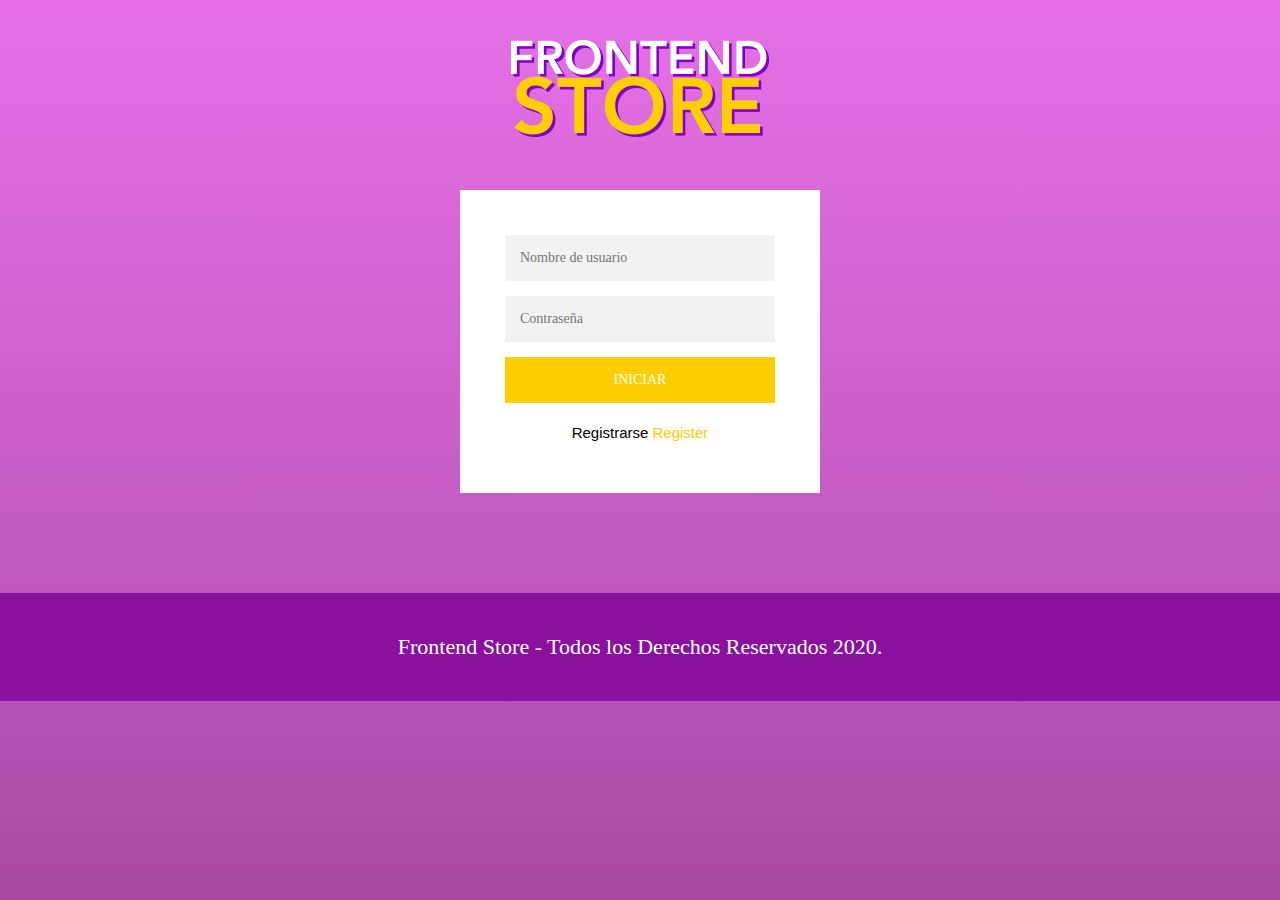
<file: index.html>
<!DOCTYPE html>
<html lang="en">
<head>
    <meta charset="UTF-8">
    <meta name="viewport" content="width=device-width, initial-scale=1.0">
    <meta http-equiv="X-UA-Compatible" content="ie=edge">
    <title>Frontend Store</title>
    <link rel="stylesheet" href="css/normalize.css">
    <link rel="stylesheet" href="css/bootstrap.css">
</head>
<body>
    <header>
        <img src="img/logo.png" alt="Logotipo">
    </header>
    <div class="login-page">
        <div class="form">
            <form action="index.html" class="register-form" method="POST">
                <input type="text" placeholder="Nombre de usuario"/>
                <input type="text" placeholder="Contraseña"/>
                <input type="text" placeholder="Correo"/>
                <button>Crear</button>
                <p class="mensaje"> Inicio de sesion <a href="#">Login</a>
                </p>
            </form>
            <form class="login-form" action="inicio.html" method="POST">
                <input type="text" placeholder="Nombre de usuario"/>
                <input type="text" placeholder="Contraseña"/>
                <button>Iniciar</button>
                <p class="mensaje"> Registrarse <a href="#">Register</a>
            </form>
        </div>
    </div>

    <footer class="footer">
        <p class="copyright">
            Frontend Store - Todos los Derechos Reservados 2020.
        </p>
    </footer>
    <script src='https://code.jquery.com/jquery-3.5.1.min.js'></script>

    <script>
        $('.mensaje a').click(function(){
        $('form').animate({height: "toggle", opacity: "toggle"}, "slow");
        });
    </script>
</body>
</html>
</file>
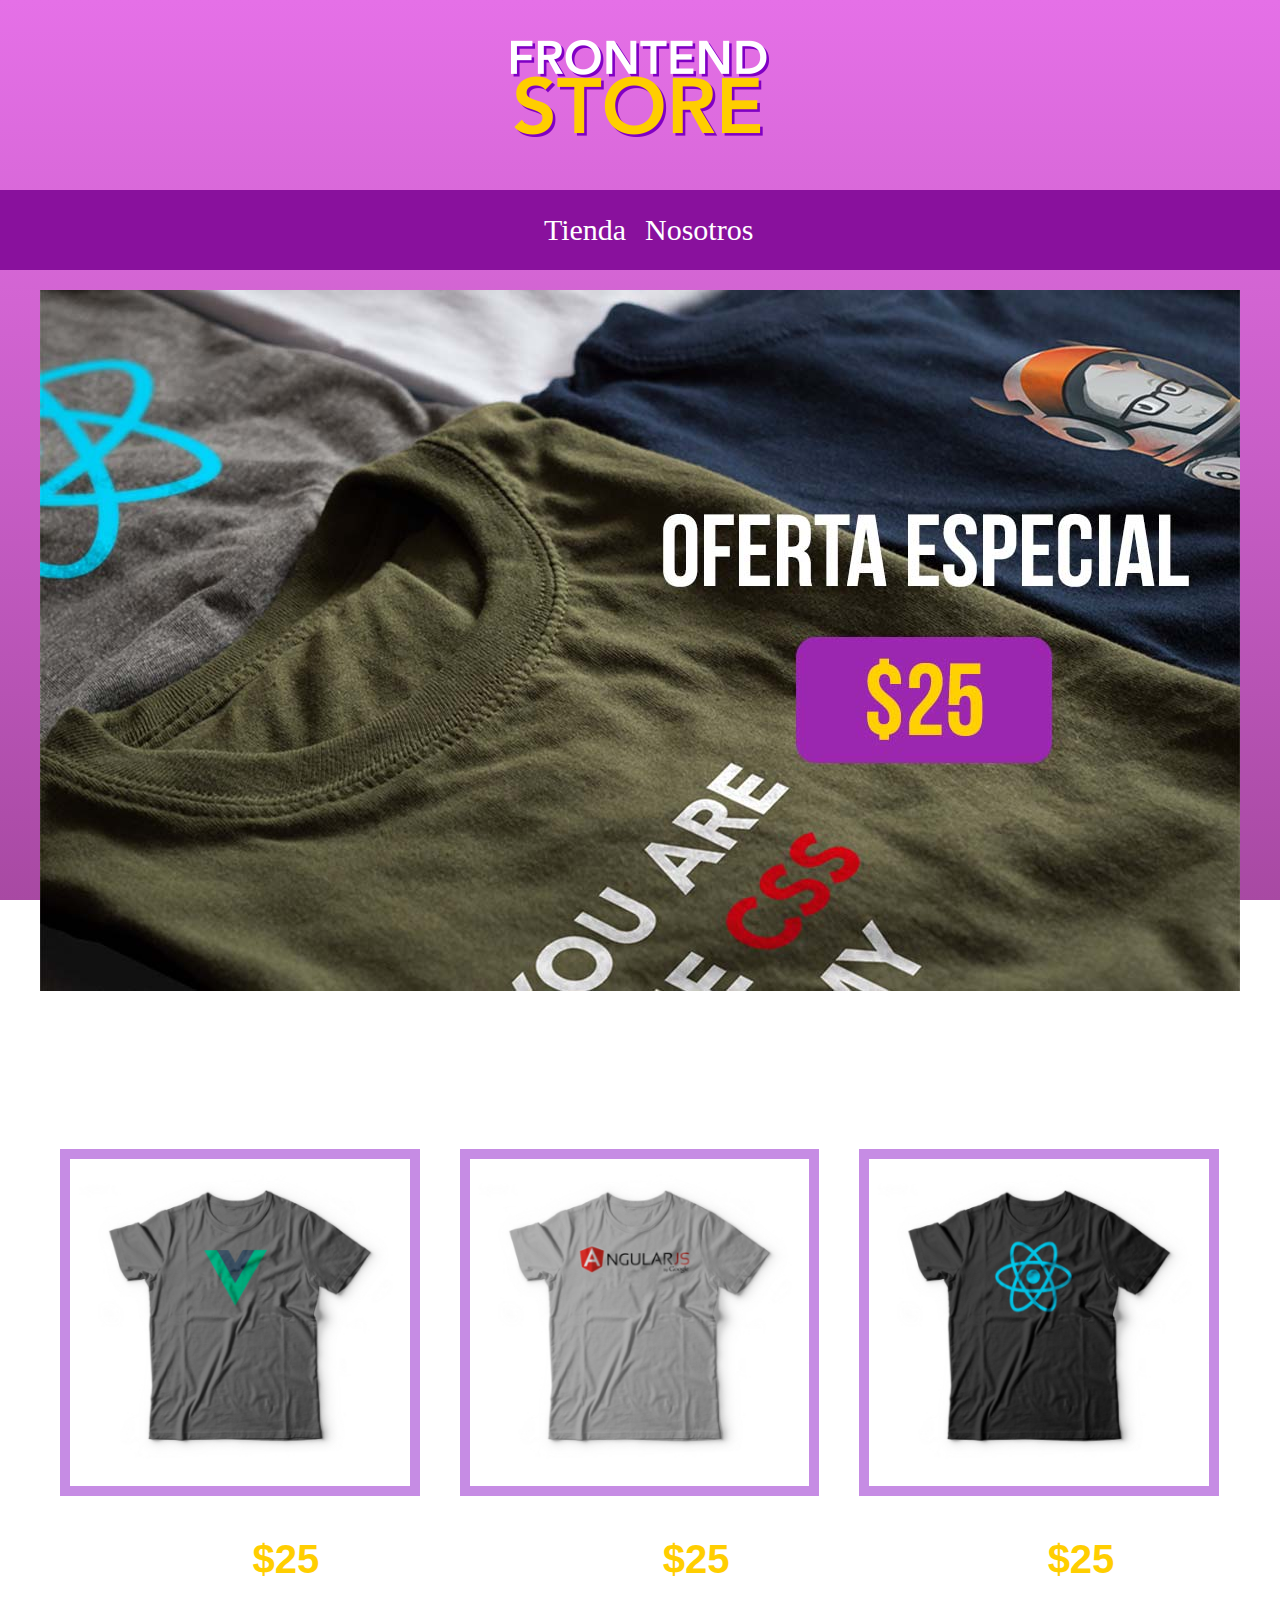
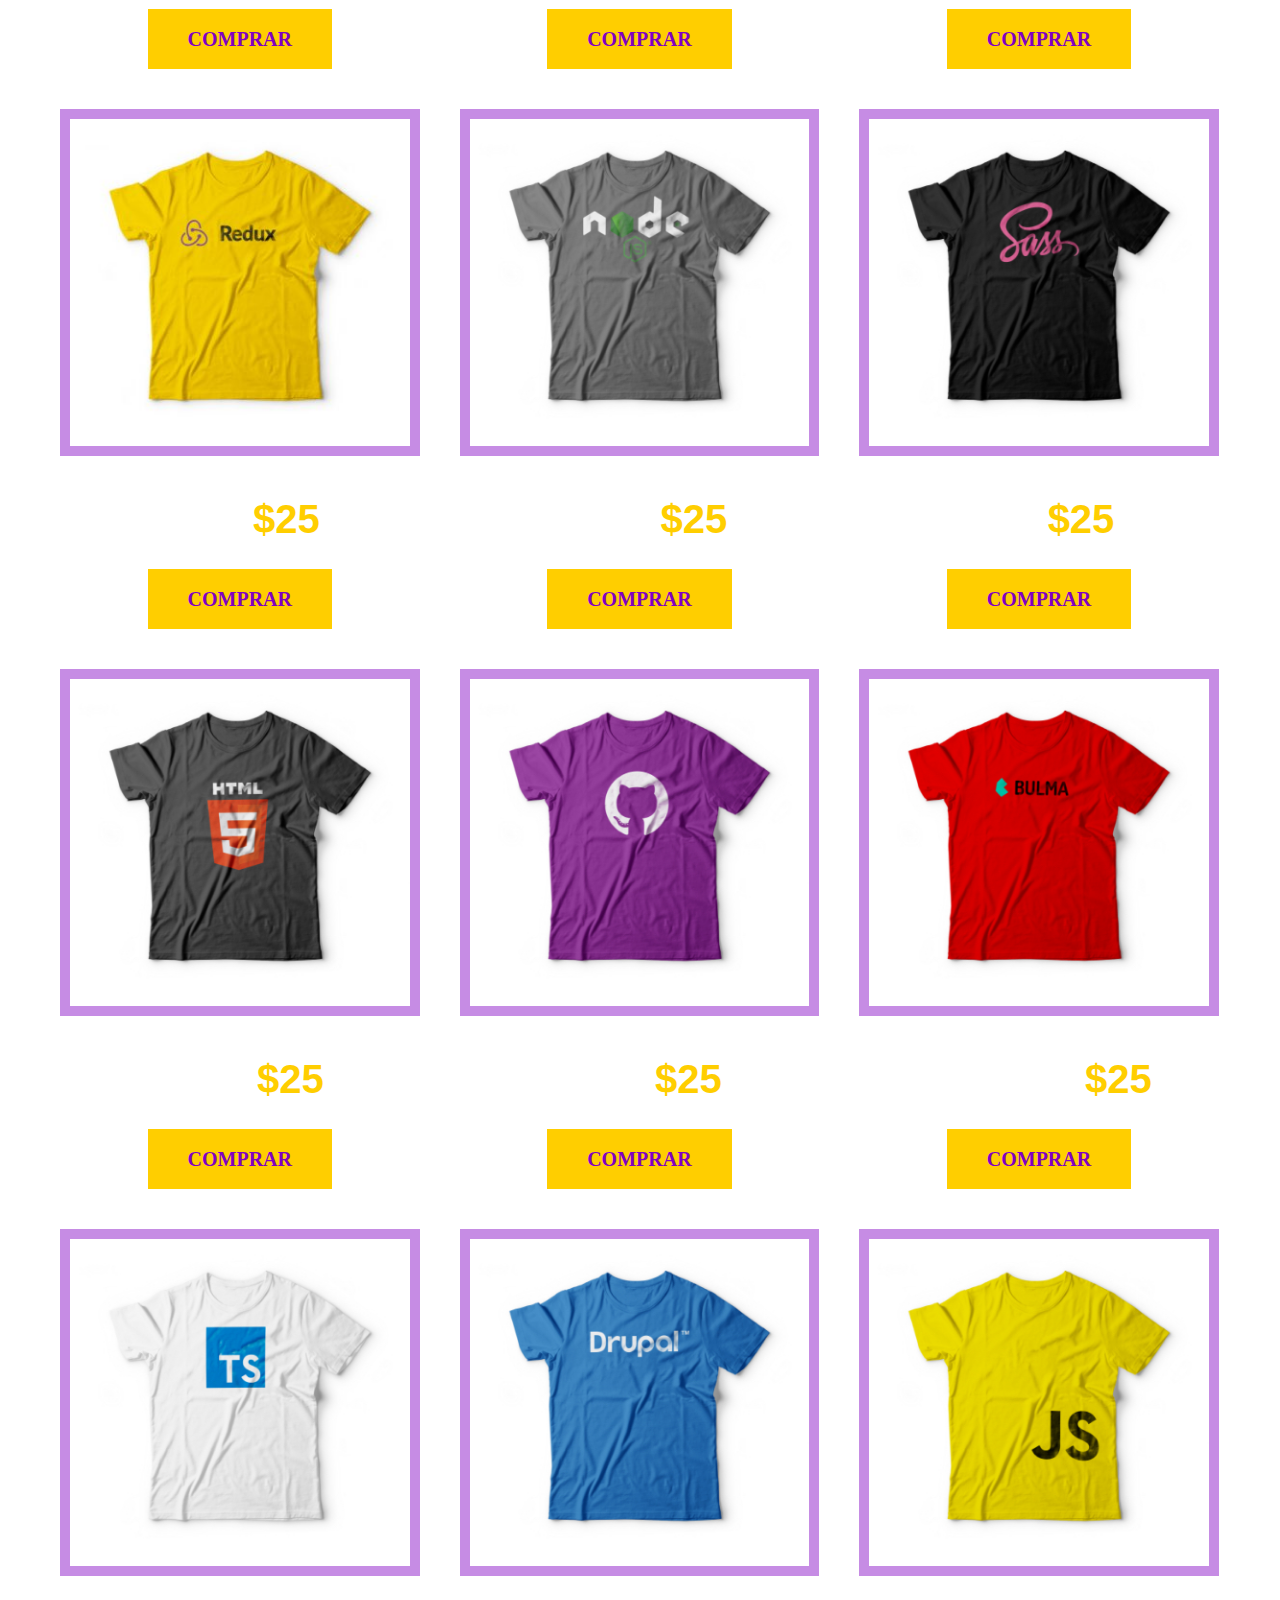
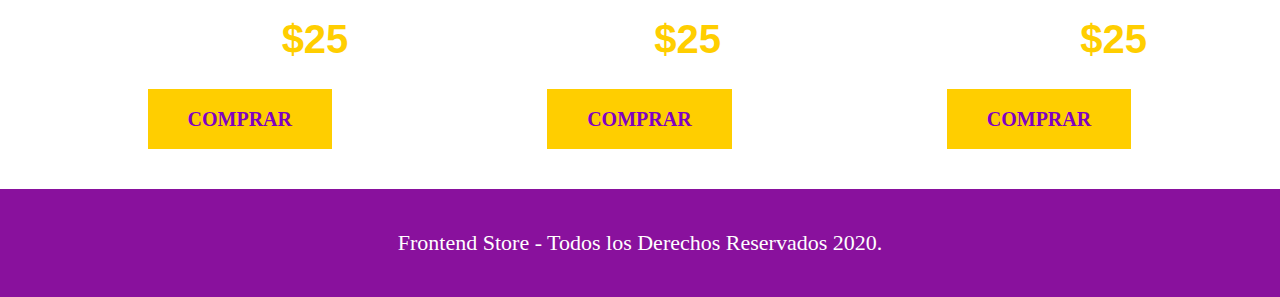
<file: inicio.html>
<!DOCTYPE html>
<html lang="en">
<head>
    <meta charset="UTF-8">
    <meta name="viewport" content="width=device-width, initial-scale=1.0">
    <meta http-equiv="X-UA-Compatible" content="ie=edge">
    <title>Frontend Store</title>
    <link rel="stylesheet" href="css/normalize.css">
    <link rel="stylesheet" href="css/bootstrap.css">
</head>
<body class="footer-fijo">
    <header>
        <img src="img/logo.png" alt="Logotipo">
    </header>
    <div class="barra">
        <nav class="nav">
            <a href="inicio.html">Tienda</a>
            <a href="nosotros.html">Nosotros</a>

        </nav>
    </div>
    <div class="contenedor">
        <div class="hero">
            <img src="img/hero.jpg" alt="imagen hero">
        </div>

        <main>
            <h2>Nuestros Productos</h2>
            <ul class="lista-productos">
                <li>
                    <img src="img/1.jpg" alt="producto">
                    <p>VueJS <span class="precio">$25</span></p>
                    <a href="producto.html" class="boton">Comprar</a>
                </li>
                <li>
                    <img src="img/2.jpg" alt="producto">
                    <p>Angular <span class="precio">$25</span></p>
                    <a href="producto.html" class="boton">Comprar</a>
                </li>
                <li>
                    <img src="img/3.jpg" alt="producto">
                    <p>React <span class="precio">$25</span></p>
                    <a href="producto.html" class="boton">Comprar</a>
                </li>
                <li>
                    <img src="img/4.jpg" alt="producto">
                    <p>Redux <span class="precio">$25</span></p>
                    <a href="producto.html" class="boton">Comprar</a>
                </li>
                <li>
                    <img src="img/5.jpg" alt="producto">
                    <p>Node.js <span class="precio">$25</span></p>
                    <a href="producto.html" class="boton">Comprar</a>
                </li>
                <li>
                    <img src="img/6.jpg" alt="producto">
                    <p>SASS <span class="precio">$25</span></p>
                    <a href="producto.html" class="boton">Comprar</a>
                </li>
                <li>
                    <img src="img/7.jpg" alt="producto">
                    <p>HTML5 <span class="precio">$25</span></p>
                    <a href="producto.html" class="boton">Comprar</a>
                </li>
                <li>
                    <img src="img/8.jpg" alt="producto">
                    <p>Github <span class="precio">$25</span></p>
                    <a href="producto.html" class="boton">Comprar</a>
                </li>
                <li>
                    <img src="img/9.jpg" alt="producto">
                    <p>Bulma CSS <span class="precio">$25</span></p>
                    <a href="producto.html" class="boton">Comprar</a>
                </li>
                <li>
                    <img src="img/10.jpg" alt="producto">
                    <p>TypeScript <span class="precio">$25</span></p>
                    <a href="producto.html" class="boton">Comprar</a>
                </li>
                <li>
                    <img src="img/11.jpg" alt="producto">
                    <p>Drupal <span class="precio">$25</span></p>
                    <a href="producto.html" class="boton">Comprar</a>
                </li>
                <li>
                    <img src="img/12.jpg" alt="producto">
                    <p>JavaScript <span class="precio">$25</span></p>
                    <a href="producto.html" class="boton">Comprar</a>
                </li>
            </ul>
        </main>
    </div><!--.contenedor-->
    
    <footer class="footer">
        <p class="copyright">
            Frontend Store - Todos los Derechos Reservados 2020.
        </p>
    </footer>
</body>
</html>
</file>
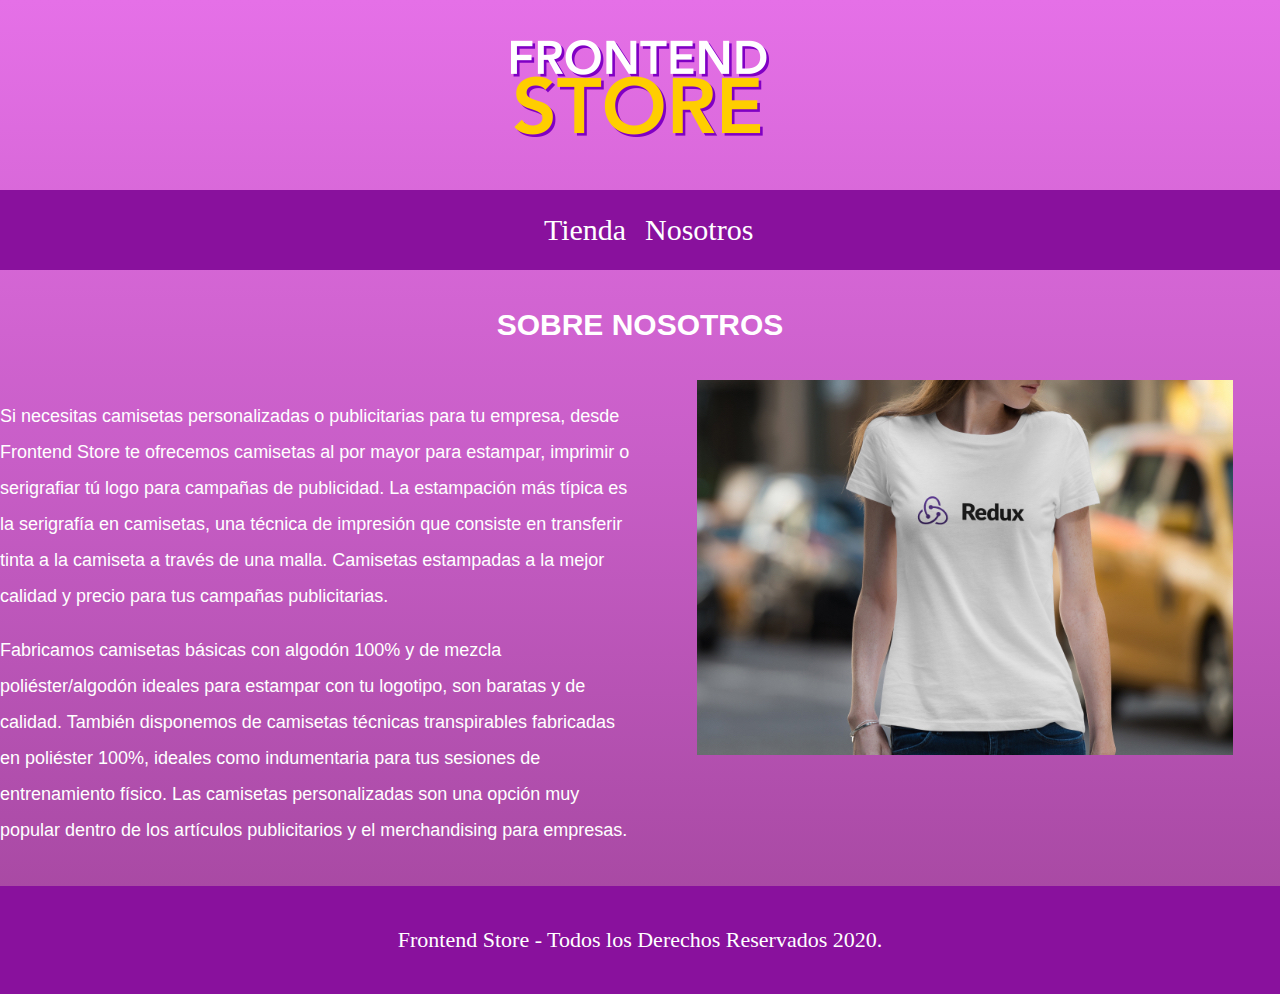
<file: nosotros.html>
<!DOCTYPE html>
<html lang="en">
<head>
    <meta charset="UTF-8">
    <meta name="viewport" content="width=device-width, initial-scale=1.0">
    <meta http-equiv="X-UA-Compatible" content="ie=edge">
    <title>Frontend Store</title>
    <link rel="stylesheet" href="css/normalize.css">
    <link rel="stylesheet" href="css/bootstrap.css">
</head>
<body>
    <header>
        <img src="img/logo.png" alt="Logotipo">
    </header>
    <div class="barra">
        <nav class="nav">
            <a href="inicio.html">Tienda</a>
            <a href="nosotros.html">Nosotros</a>

        </nav>
    </div>

    <main class="contededor">
        <h2>Sobre Nosotros</h2>
        <div class="contenedor-informacion">
            <div class="texto-nosotros">
                <p>Si necesitas camisetas personalizadas o publicitarias para tu empresa, 
                    desde Frontend Store te ofrecemos camisetas al por mayor para estampar,
                    imprimir o serigrafiar tú logo para campañas de publicidad. La estampación
                    más típica es la serigrafía en camisetas, una técnica de impresión que 
                    consiste en transferir tinta a la camiseta a través de una malla.
                    Camisetas estampadas a la mejor calidad y precio para tus campañas publicitarias.
                </p>
                <p>Fabricamos camisetas básicas con algodón 100% y de mezcla poliéster/algodón 
                   ideales para estampar con tu logotipo, son baratas y de calidad. También disponemos
                   de camisetas técnicas transpirables fabricadas en poliéster 100%, ideales como 
                   indumentaria para tus sesiones de entrenamiento físico.
                   Las camisetas personalizadas son una opción muy popular dentro de los artículos
                   publicitarios y el merchandising para empresas.                    
                </p>
            </div>
            <img src="img/nosotros.jpg" alt="Imagen Nosotros">
        </div>

    </main>

    <footer class="footer">
        <p class="copyright">
            Frontend Store - Todos los Derechos Reservados 2020.
        </p>
    </footer>
</body>
</html>
<!--Estos productos son económicos, 
                   prácticos y se adaptan a los gustos del público de todo tipo de negocio. 
                   Al ser una prenda básica, tus clientes las utilizarán en su vestuario diario, 
                   dandole más visibilidad a tu marca ante clientes potenciales. Además, gracias 
                   a su gran área de estampación, son ideales para seguir afianzando tu imagen de
                   marca en eventos, congresos y campañas publicitarias.
                   Sabemos que tu imagen de marca es importante, ello nos tomamos con mucha 
                   seriedad la calidad de nuestras camisetas personalizadas y publicitarias. 
                   Te garantizamos que no tendrás problemas con cualquiera de las que elijas. 
                   Un factor clave para saber si es de mayor o menor la calidad es el precio y 
                   si te fijas nosotros lo indicamos de forma sencilla pues indicamos con una 
                   banderita de “recomendado”, aquellas que su calidad precio es la mejor.-->
</file>
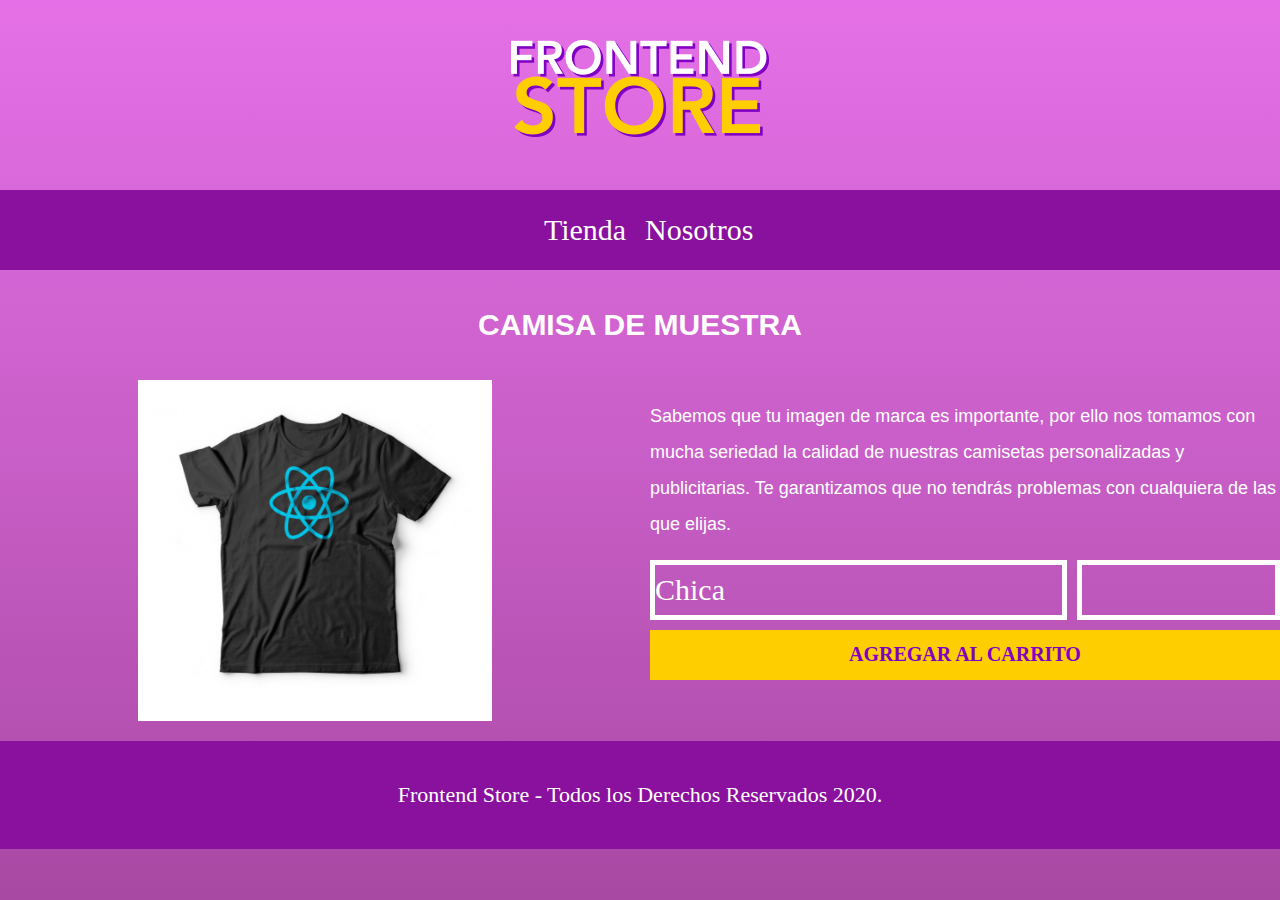
<file: producto.html>
<!DOCTYPE html>
<html lang="en">
<head>
    <meta charset="UTF-8">
    <meta name="viewport" content="width=device-width, initial-scale=1.0">
    <meta http-equiv="X-UA-Compatible" content="ie=edge">
    <title>Frontend Store</title>
    <link rel="stylesheet" href="css/normalize.css">
    <link rel="stylesheet" href="css/bootstrap.css">
</head>
<body>
    <header>
        <img src="img/logo.png" alt="Logotipo">
    </header>
    <div class="barra">
        <nav class="nav">
            <a href="inicio.html">Tienda</a>
            <a href="nosotros.html">Nosotros</a>

        </nav>
    </div>

    <main class="contededor">
        <h2>Camisa de muestra</h2>
        <div class="contenedor-informacion">
            <img src="img/3.jpg" alt="Imagen Producto">
            <div class="contenido">
                <p>Sabemos que tu imagen de marca es importante, por ello nos tomamos con mucha 
                    seriedad la calidad de nuestras camisetas personalizadas y publicitarias. 
                    Te garantizamos que no tendrás problemas con cualquiera de las que elijas.
                </p>
                <form action="POST" class="formulario-pedido">
                    <select class="talla campo" name="" id="">
                        <option value="C">Chica</option>
                        <option value="M">Mediana</option>
                        <option value="G">Grande</option>
                    </select>
                    <input type="number" min="1" class="cantidad campo">
                    <input type="submit" class="boton" value="Agregar al carrito">
                </form>
            </div>
            
        </div>

    </main>

    <footer class="footer">
        <p class="copyright">
            Frontend Store - Todos los Derechos Reservados 2020.
        </p>
    </footer>
</body>
</html>
<!--Estos productos son económicos, 
                   prácticos y se adaptan a los gustos del público de todo tipo de negocio. 
                   Al ser una prenda básica, tus clientes las utilizarán en su vestuario diario, 
                   dandole más visibilidad a tu marca ante clientes potenciales. Además, gracias 
                   a su gran área de estampación, son ideales para seguir afianzando tu imagen de
                   marca en eventos, congresos y campañas publicitarias.
                   Sabemos que tu imagen de marca es importante, ello nos tomamos con mucha 
                   seriedad la calidad de nuestras camisetas personalizadas y publicitarias. 
                   Te garantizamos que no tendrás problemas con cualquiera de las que elijas. 
                   Un factor clave para saber si es de mayor o menor la calidad es el precio y 
                   si te fijas nosotros lo indicamos de forma sencilla pues indicamos con una 
                   banderita de “recomendado”, aquellas que su calidad precio es la mejor.-->
</file>
